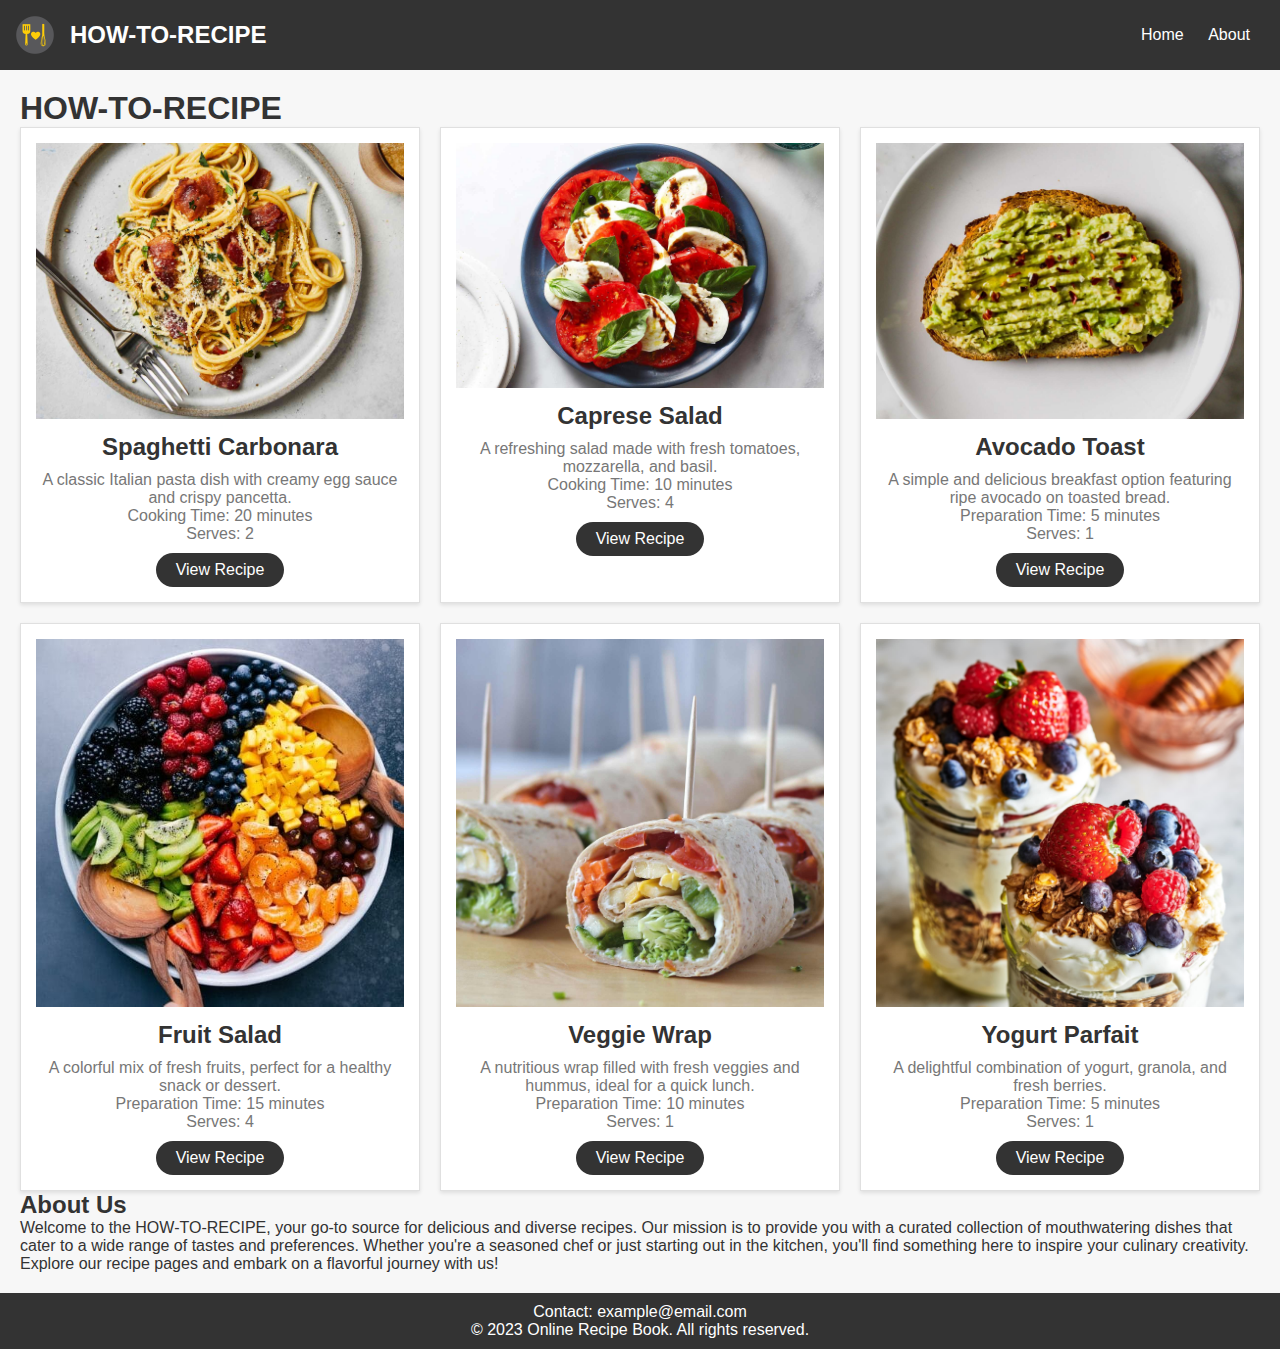
<file: index.html>
<!DOCTYPE html>
<html>
<head>
    <title>HOW-TO-RECIPE</title>
    <link rel="stylesheet" href="style.css" type="text/css">
</head>
<body>
    <header>
        <a href="#" class="logo">
            <img src="logo.png" alt="Online Recipe Book Logo">
            HOW-TO-RECIPE
        </a>
        <nav>
            <ul>
                <li><a href="#home">Home</a></li>
                <li><a href="#about">About</a></li>
            </ul>
        </nav>
    </header>

    <main>
        <section id="home">
            <h1>HOW-TO-RECIPE</h1>
            <div class="recipe-grid">
                <div class="recipe-card">
                    <img src="spaghetti-carbonara.jpeg" alt="Spaghetti Carbonara">
                    <h2>Spaghetti Carbonara</h2>
                    <p>A classic Italian pasta dish with creamy egg sauce and crispy pancetta.</p>
                    <p>Cooking Time: 20 minutes</p>
                    <p>Serves: 2</p>
                    <a href="recipe1.html">View Recipe</a>
                </div>
                <div class="recipe-card">
                    <img src="caprese-salad.jpeg" alt="Caprese Salad">
                    <h2>Caprese Salad</h2>
                    <p>A refreshing salad made with fresh tomatoes, mozzarella, and basil.</p>
                    <p>Cooking Time: 10 minutes</p>
                    <p>Serves: 4</p>
                    <a href="recipe2.html">View Recipe</a>
                </div>
                <div class="recipe-card">
                    <img src="avocado-toast.jpeg" alt="Avocado Toast">
                    <h2>Avocado Toast</h2>
                    <p>A simple and delicious breakfast option featuring ripe avocado on toasted bread.</p>
                    <p>Preparation Time: 5 minutes</p>
                    <p>Serves: 1</p>
                    <a href="recipe3.html">View Recipe</a>
                </div>
                <div class="recipe-card">
                    <img src="FRUIT-SALAD.jpeg" alt="Fruit Salad">
                    <h2>Fruit Salad</h2>
                    <p>A colorful mix of fresh fruits, perfect for a healthy snack or dessert.</p>
                    <p>Preparation Time: 15 minutes</p>
                    <p>Serves: 4</p>
                    <a href="recipe4.html">View Recipe</a>
                </div>
                <div class="recipe-card">
                    <img src="veggie-wrap.jpeg" alt="Veggie Wrap">
                    <h2>Veggie Wrap</h2>
                    <p>A nutritious wrap filled with fresh veggies and hummus, ideal for a quick lunch.</p>
                    <p>Preparation Time: 10 minutes</p>
                    <p>Serves: 1</p>
                    <a href="recipe5.html">View Recipe</a>
                </div>
                <div class="recipe-card">
                    <img src="Yogurt-Parfait.jpeg" alt="Yogurt Parfait">
                    <h2>Yogurt Parfait</h2>
                    <p>A delightful combination of yogurt, granola, and fresh berries.</p>
                    <p>Preparation Time: 5 minutes</p>
                    <p>Serves: 1</p>
                    <a href="recipe6.html">View Recipe</a>
                </div>
            </div>
        </section>

        <section id="about">
            <h2>About Us</h2>
            <p>Welcome to the HOW-TO-RECIPE, your go-to source for delicious and diverse recipes. Our mission is to provide you with a curated collection of mouthwatering dishes that cater to a wide range of tastes and preferences. Whether you're a seasoned chef or just starting out in the kitchen, you'll find something here to inspire your culinary creativity. Explore our recipe pages and embark on a flavorful journey with us!</p>

        </section>
    </main>

    <footer>
        <p>Contact: example@email.com</p>
        <p>&copy; 2023 Online Recipe Book. All rights reserved.</p>
    </footer>
</body>
</html>
</file>
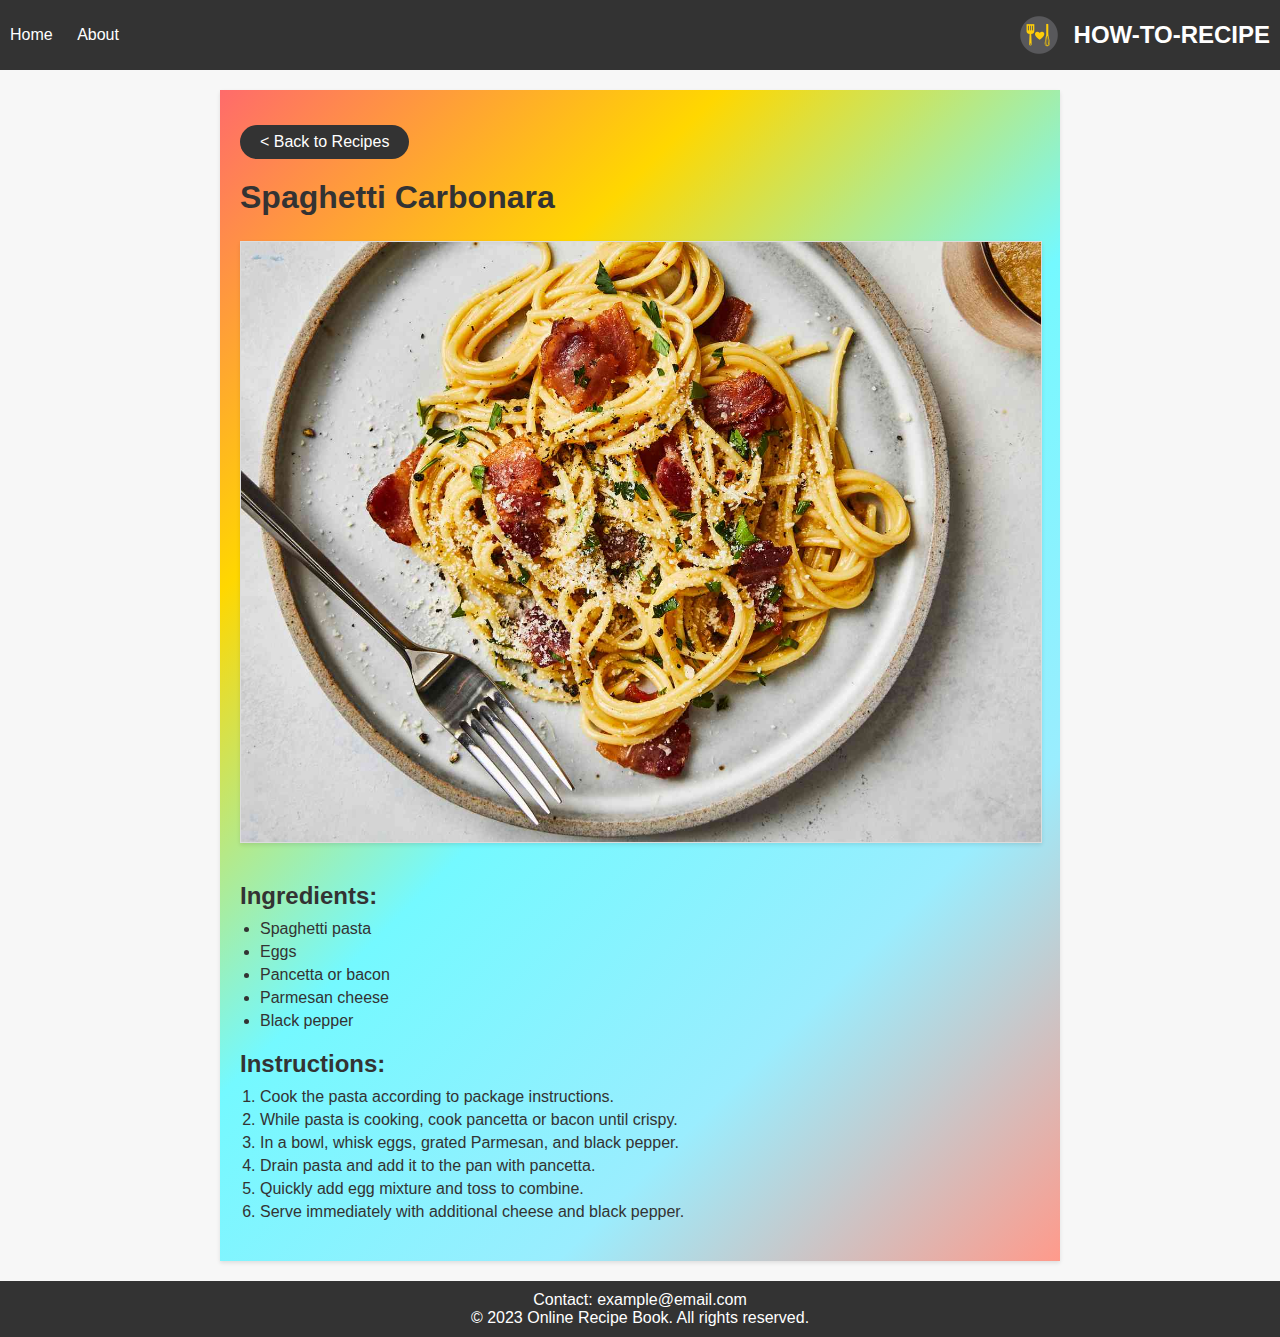
<file: recipe1.html>
<!DOCTYPE html>
<html>
<head>
    <title>Spaghetti Carbonara Recipe</title>
    <link rel="stylesheet" href="style.css" type="text/css">
</head>
<body>
    <header>
        <nav>
            <ul>
                <li><a href="../index.html#home">Home</a></li>
                <li><a href="../index.html#about">About</a></li>
            </ul>
        </nav>
        <a href="#" class="logo">
            <img src="logo.png" alt="Online Recipe Book Logo">
            HOW-TO-RECIPE
        </a>
    </header>
    
    <main>
        <section id="recipe">
            <a href="index.html" class="back-button">&lt; Back to Recipes</a>
            <h1>Spaghetti Carbonara</h1>
            <img src="spaghetti-carbonara.jpeg" alt="Spaghetti Carbonara">
            <h2>Ingredients:</h2>
            <ul>
                <li>Spaghetti pasta</li>
                <li>Eggs</li>
                <li>Pancetta or bacon</li>
                <li>Parmesan cheese</li>
                <li>Black pepper</li>
            </ul>
            <h2>Instructions:</h2>
            <ol>
                <li>Cook the pasta according to package instructions.</li>
                <li>While pasta is cooking, cook pancetta or bacon until crispy.</li>
                <li>In a bowl, whisk eggs, grated Parmesan, and black pepper.</li>
                <li>Drain pasta and add it to the pan with pancetta.</li>
                <li>Quickly add egg mixture and toss to combine.</li>
                <li>Serve immediately with additional cheese and black pepper.</li>
            </ol>
        </section>
    </main>

    <footer>
        <p>Contact: example@email.com</p>
        <p>&copy; 2023 Online Recipe Book. All rights reserved.</p>
    </footer>
</body>
</html>
</file>
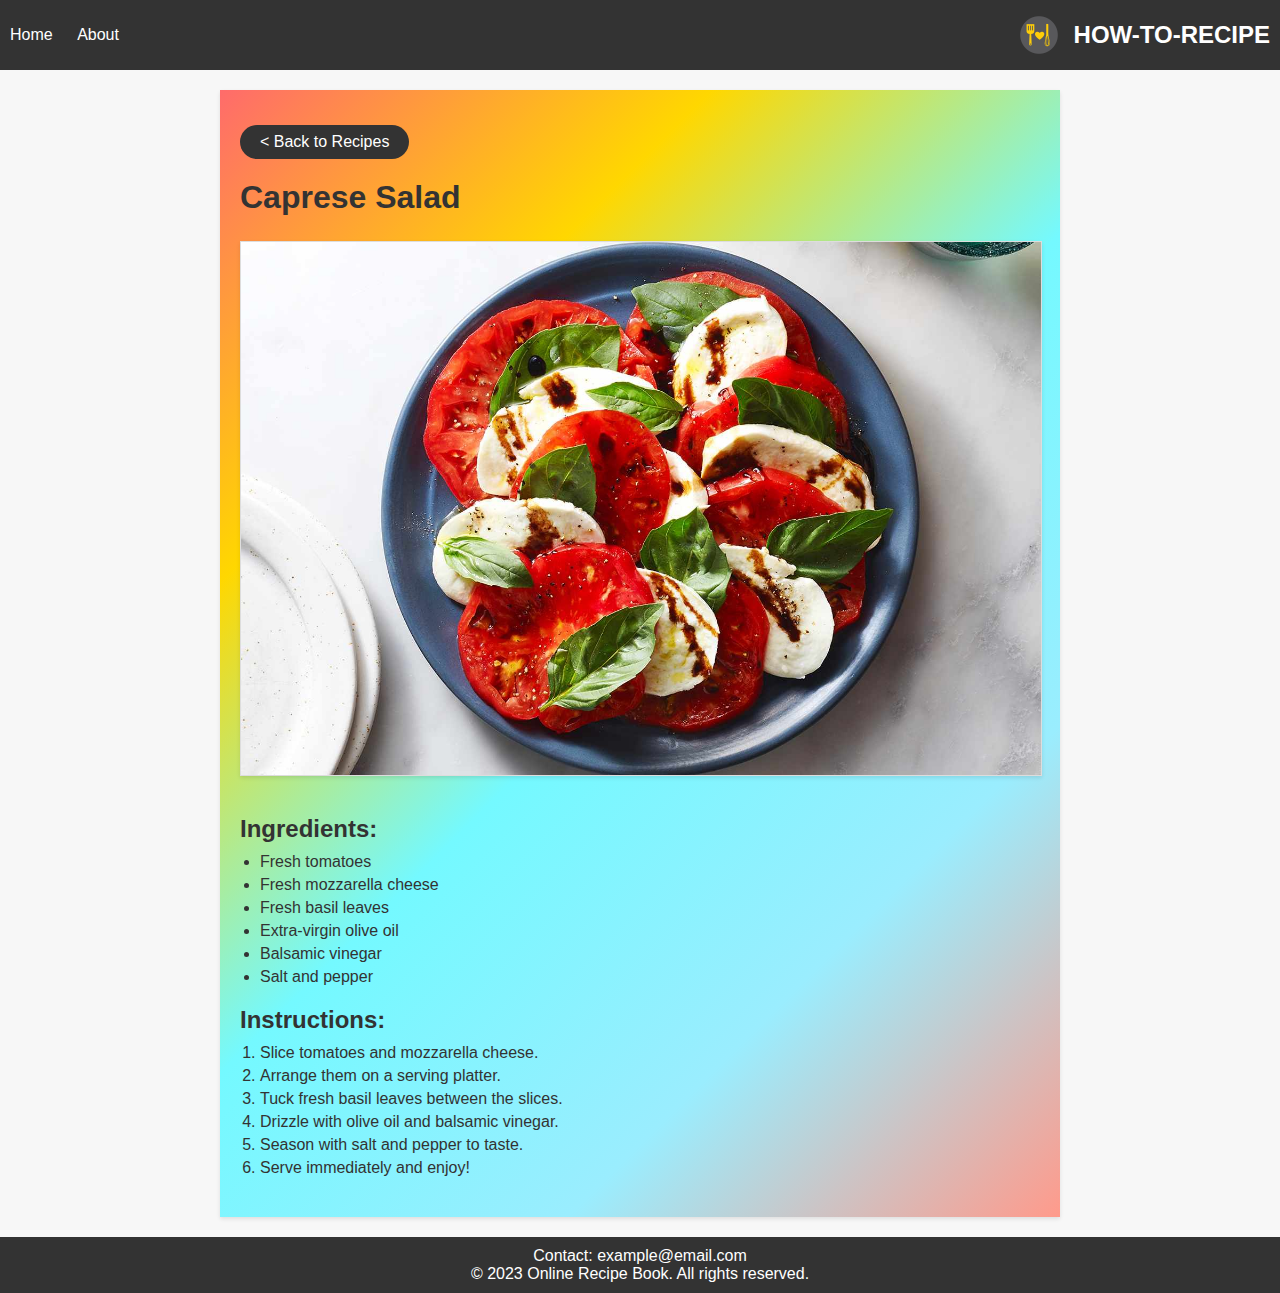
<file: recipe2.html>
<!DOCTYPE html>
<html>
<head>
    <title>Caprese Salad Recipe</title>
    <link rel="stylesheet" href="style.css" type="text/css">
</head>
<body>
    <header>
        <nav>
            <ul>
                <li><a href="../index.html#home">Home</a></li>
                <li><a href="../index.html#about">About</a></li>
            </ul>
        </nav>
        <a href="#" class="logo">
            <img src="logo.png" alt="Online Recipe Book Logo">
            HOW-TO-RECIPE
        </a>
    </header>
    
    <main>
        <section id="recipe">
            <a href="index.html" class="back-button">&lt; Back to Recipes</a>
            <h1>Caprese Salad</h1>
            <img src="caprese-salad.jpeg" alt="Caprese Salad">
            <h2>Ingredients:</h2>
            <ul>
                <li>Fresh tomatoes</li>
                <li>Fresh mozzarella cheese</li>
                <li>Fresh basil leaves</li>
                <li>Extra-virgin olive oil</li>
                <li>Balsamic vinegar</li>
                <li>Salt and pepper</li>
            </ul>
            <h2>Instructions:</h2>
            <ol>
                <li>Slice tomatoes and mozzarella cheese.</li>
                <li>Arrange them on a serving platter.</li>
                <li>Tuck fresh basil leaves between the slices.</li>
                <li>Drizzle with olive oil and balsamic vinegar.</li>
                <li>Season with salt and pepper to taste.</li>
                <li>Serve immediately and enjoy!</li>
            </ol>
        </section>
    </main>

    <footer>
        <p>Contact: example@email.com</p>
        <p>&copy; 2023 Online Recipe Book. All rights reserved.</p>
    </footer>
</body>
</html>
</file>
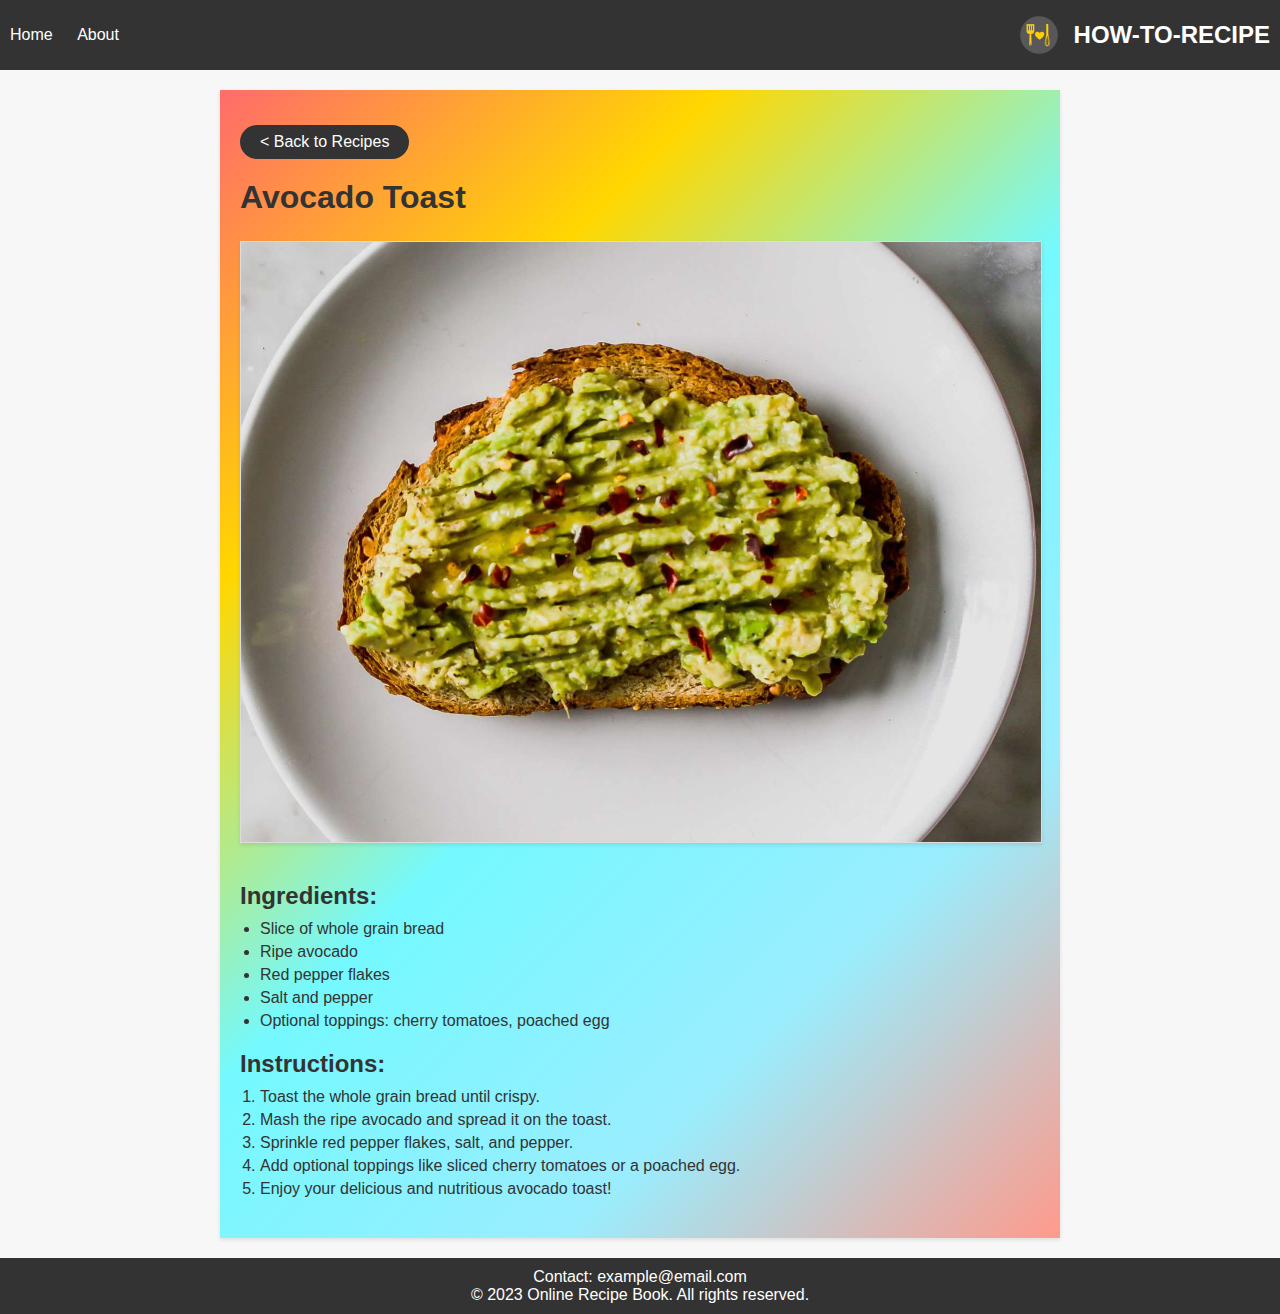
<file: recipe3.html>
<!DOCTYPE html>
<html>
<head>
    <title>Avocado Toast Recipe</title>
    <link rel="stylesheet" href="style.css" type="text/css">
</head>
<body>
    <header>
        <nav>
            <ul>
                <li><a href="../index.html#home">Home</a></li>
                <li><a href="../index.html#about">About</a></li>
            </ul>
        </nav>
        <a href="#" class="logo">
            <img src="logo.png" alt="Online Recipe Book Logo">
            HOW-TO-RECIPE
        </a>
    </header>
    
    <main>
        <section id="recipe">
            <a href="index.html" class="back-button">&lt; Back to Recipes</a>
            <h1>Avocado Toast</h1>
            <img src="avocado-toast.jpeg" alt="Avocado Toast">
            <h2>Ingredients:</h2>
            <ul>
                <li>Slice of whole grain bread</li>
                <li>Ripe avocado</li>
                <li>Red pepper flakes</li>
                <li>Salt and pepper</li>
                <li>Optional toppings: cherry tomatoes, poached egg</li>
            </ul>
            <h2>Instructions:</h2>
            <ol>
                <li>Toast the whole grain bread until crispy.</li>
                <li>Mash the ripe avocado and spread it on the toast.</li>
                <li>Sprinkle red pepper flakes, salt, and pepper.</li>
                <li>Add optional toppings like sliced cherry tomatoes or a poached egg.</li>
                <li>Enjoy your delicious and nutritious avocado toast!</li>
            </ol>
        </section>
    </main>

    <footer>
        <p>Contact: example@email.com</p>
        <p>&copy; 2023 Online Recipe Book. All rights reserved.</p>
    </footer>
</body>
</html>
</file>
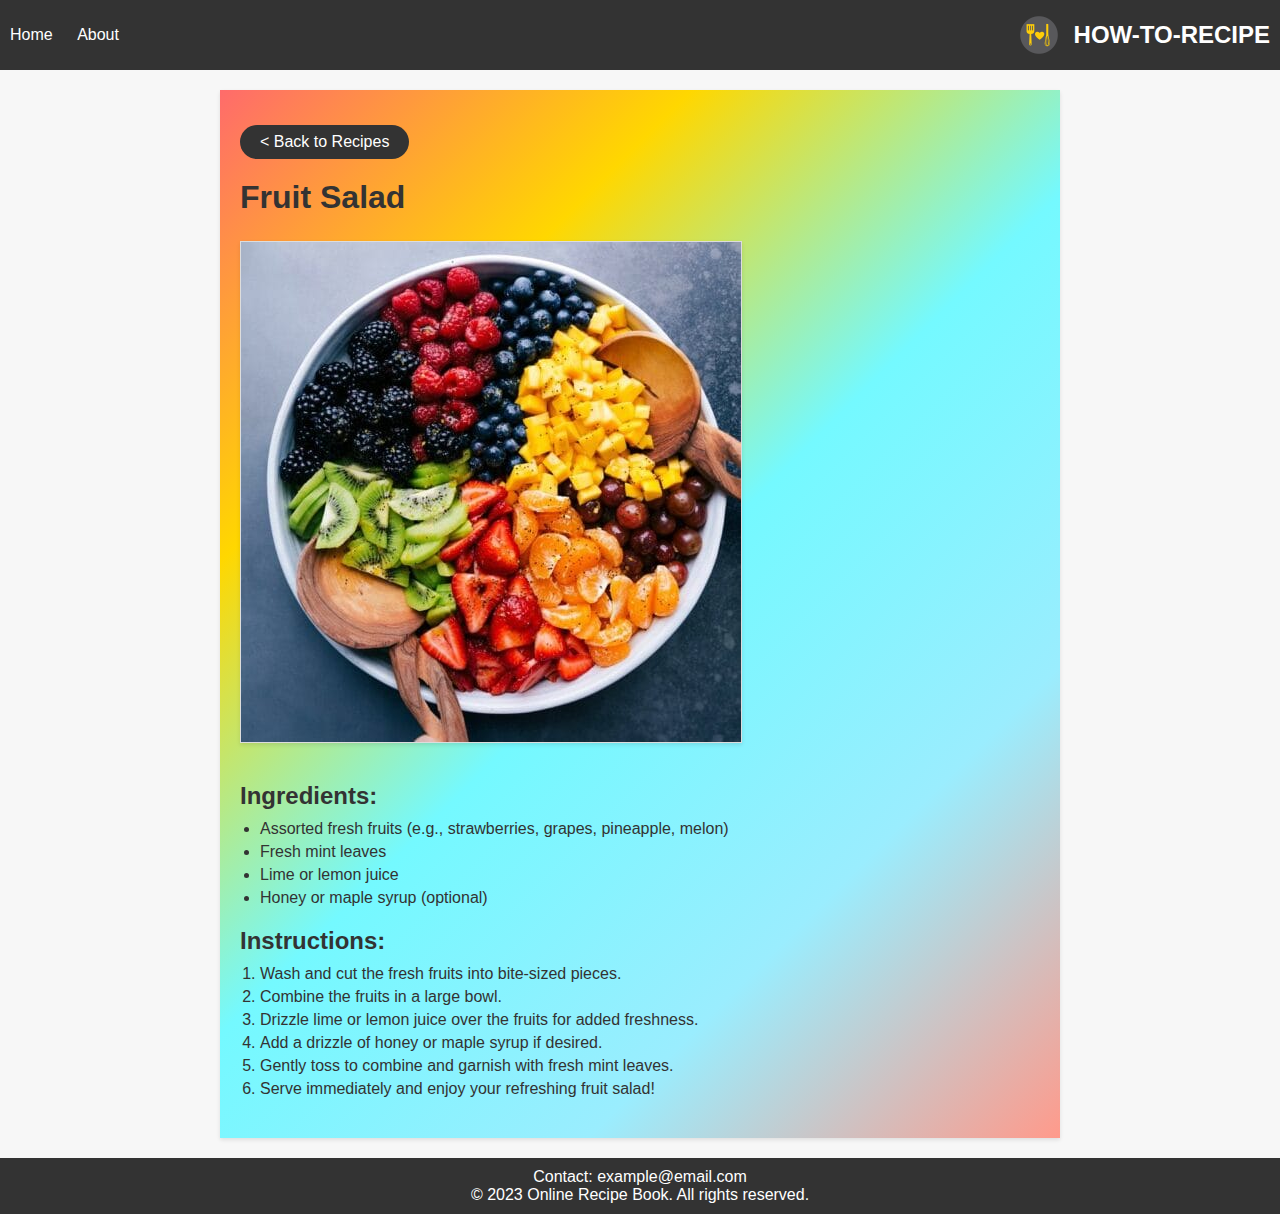
<file: recipe4.html>
<!DOCTYPE html>
<html>
<head>
    <title>Delicious Fruit Salad Recipe</title>
    <link rel="stylesheet" href="style.css" type="text/css">
</head>
<body>
    <header>
        <nav>
            <ul>
                <li><a href="../index.html#home">Home</a></li>
                <li><a href="../index.html#about">About</a></li>
            </ul>
        </nav>
        <a href="#" class="logo">
            <img src="logo.png" alt="Online Recipe Book Logo">
            HOW-TO-RECIPE
        </a>
    </header>
    
    <main>
        <section id="recipe">
            <a href="index.html" class="back-button">&lt; Back to Recipes</a>
            <h1>Fruit Salad</h1>
            <img src="FRUIT-SALAD.jpeg" alt="Fruit Salad">
            <h2>Ingredients:</h2>
            <ul>
                <li>Assorted fresh fruits (e.g., strawberries, grapes, pineapple, melon)</li>
                <li>Fresh mint leaves</li>
                <li>Lime or lemon juice</li>
                <li>Honey or maple syrup (optional)</li>
            </ul>
            <h2>Instructions:</h2>
            <ol>
                <li>Wash and cut the fresh fruits into bite-sized pieces.</li>
                <li>Combine the fruits in a large bowl.</li>
                <li>Drizzle lime or lemon juice over the fruits for added freshness.</li>
                <li>Add a drizzle of honey or maple syrup if desired.</li>
                <li>Gently toss to combine and garnish with fresh mint leaves.</li>
                <li>Serve immediately and enjoy your refreshing fruit salad!</li>
            </ol>
        </section>
    </main>

    <footer>
        <p>Contact: example@email.com</p>
        <p>&copy; 2023 Online Recipe Book. All rights reserved.</p>
    </footer>
</body>
</html>
</file>
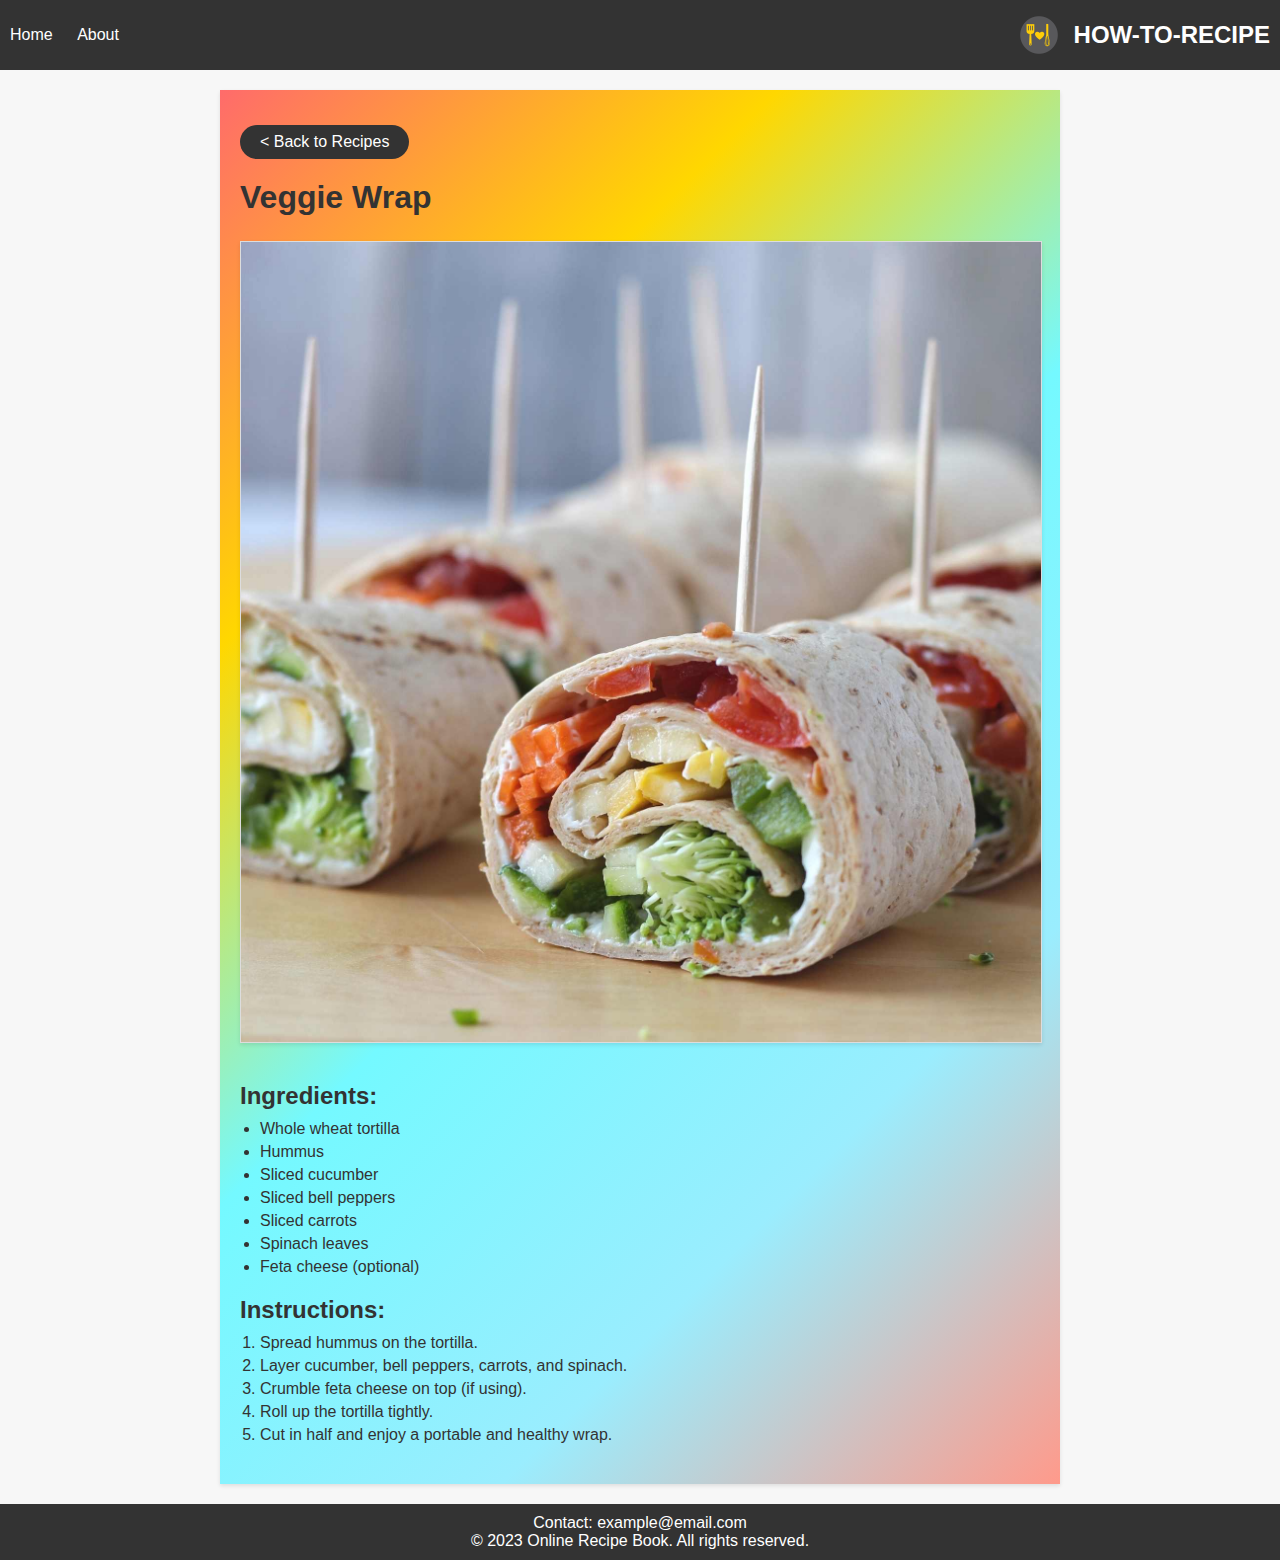
<file: recipe5.html>
<!DOCTYPE html>
<html>
<head>
    <title>Veggie Wrap Recipe</title>
    <link rel="stylesheet" href="style.css" type="text/css">
</head>
<body>
    <header>
        <nav>
            <ul>
                <li><a href="../index.html#home">Home</a></li>
                <li><a href="../index.html#about">About</a></li>
            </ul>
        </nav>
        <a href="#" class="logo">
            <img src="logo.png" alt="Online Recipe Book Logo">
            HOW-TO-RECIPE
        </a>
    </header>
    
    <main>
        <section id="recipe">
            <a href="index.html" class="back-button">&lt; Back to Recipes</a>
            <h1>Veggie Wrap</h1>
            <img src="veggie-wrap.jpeg" alt="Veggie Wrap">
            <h2>Ingredients:</h2>
            <ul>
                <li>Whole wheat tortilla</li>
                <li>Hummus</li>
                <li>Sliced cucumber</li>
                <li>Sliced bell peppers</li>
                <li>Sliced carrots</li>
                <li>Spinach leaves</li>
                <li>Feta cheese (optional)</li>
            </ul>
            <h2>Instructions:</h2>
            <ol>
                <li>Spread hummus on the tortilla.</li>
                <li>Layer cucumber, bell peppers, carrots, and spinach.</li>
                <li>Crumble feta cheese on top (if using).</li>
                <li>Roll up the tortilla tightly.</li>
                <li>Cut in half and enjoy a portable and healthy wrap.</li>
            </ol>
        </section>
    </main>

    <footer>
        <p>Contact: example@email.com</p>
        <p>&copy; 2023 Online Recipe Book. All rights reserved.</p>
    </footer>
</body>
</html>
</file>
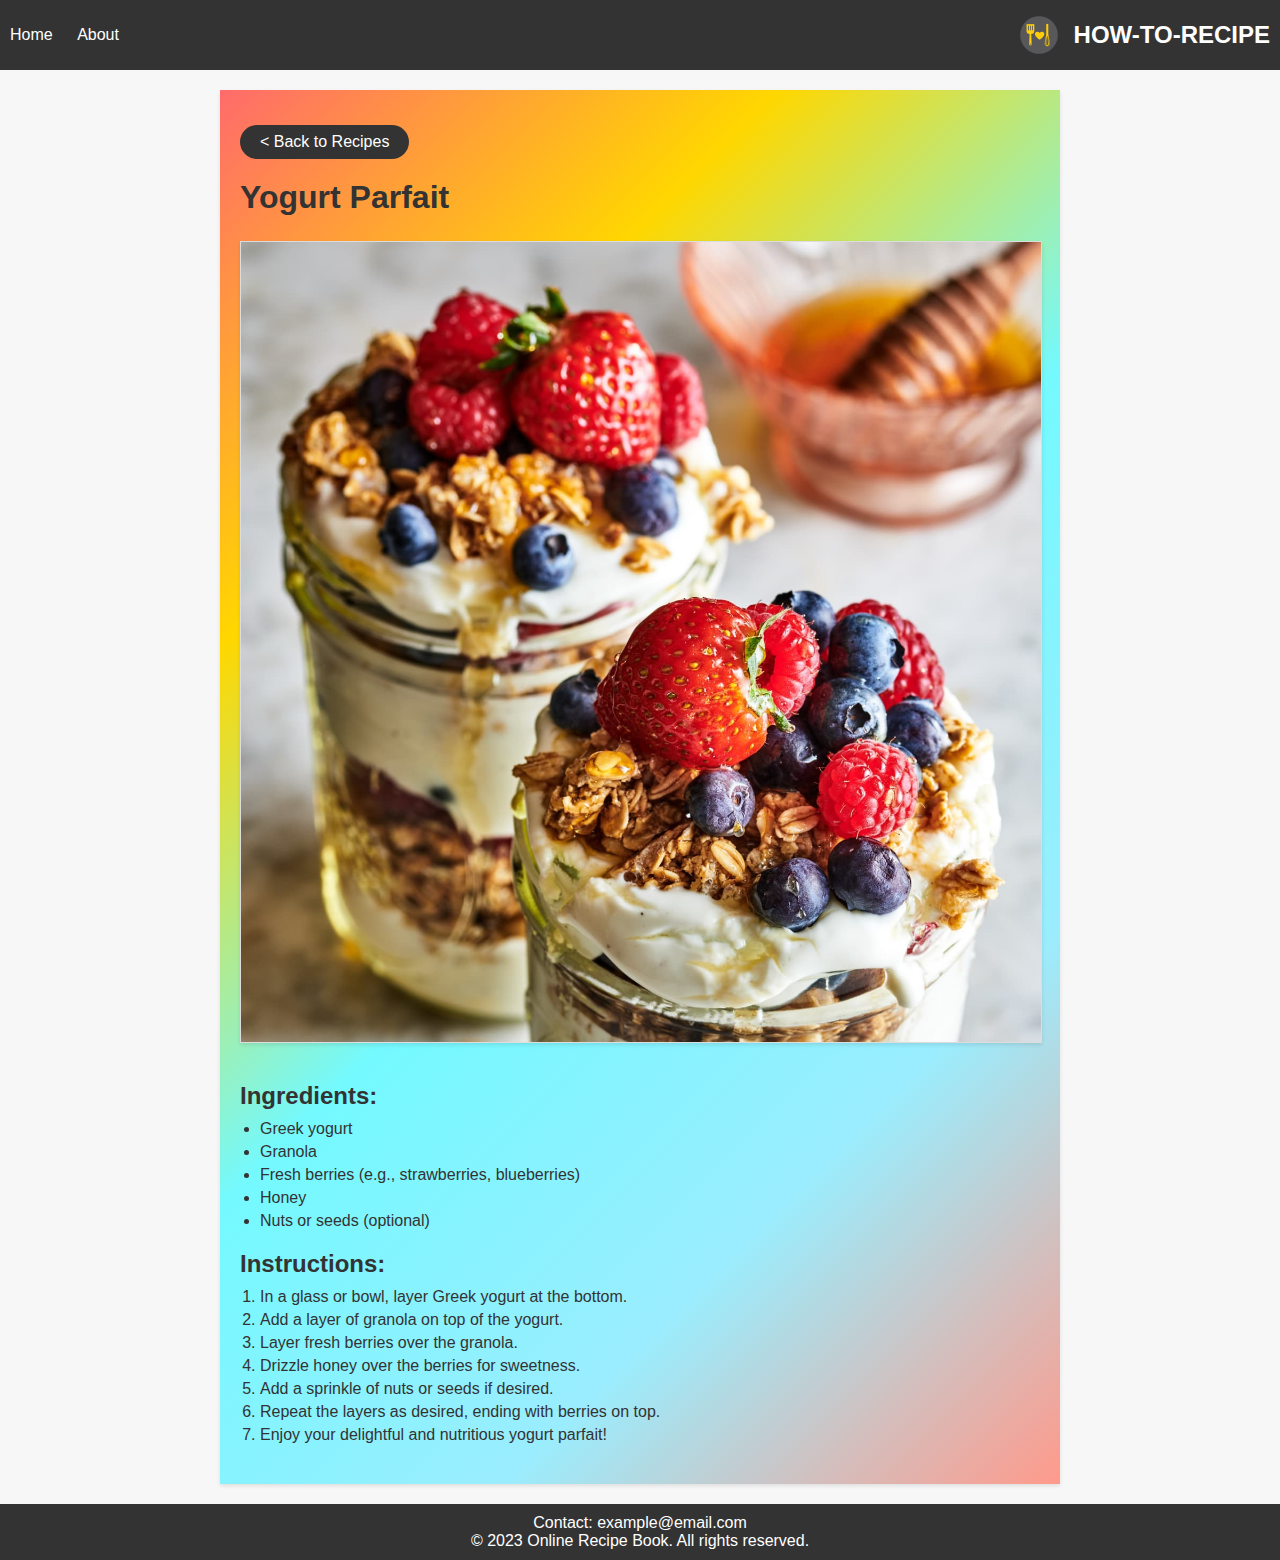
<file: recipe6.html>
<!DOCTYPE html>
<html>
<head>
    <title>Delicious Yogurt Parfait Recipe</title>
    <link rel="stylesheet" href="style.css" type="text/css">
</head>
<body>
    <header>
        <nav>
            <ul>
                <li><a href="../index.html#home">Home</a></li>
                <li><a href="../index.html#about">About</a></li>
            </ul>
        </nav>
        <a href="#" class="logo">
            <img src="logo.png" alt="Online Recipe Book Logo">
            HOW-TO-RECIPE
        </a>
    </header>
    
    <main>
        <section id="recipe">
            <a href="index.html" class="back-button">&lt; Back to Recipes</a>
            <h1>Yogurt Parfait</h1>
            <img src="Yogurt-Parfait.jpeg" alt="Yogurt Parfait">
            <h2>Ingredients:</h2>
            <ul>
                <li>Greek yogurt</li>
                <li>Granola</li>
                <li>Fresh berries (e.g., strawberries, blueberries)</li>
                <li>Honey</li>
                <li>Nuts or seeds (optional)</li>
            </ul>
            <h2>Instructions:</h2>
            <ol>
                <li>In a glass or bowl, layer Greek yogurt at the bottom.</li>
                <li>Add a layer of granola on top of the yogurt.</li>
                <li>Layer fresh berries over the granola.</li>
                <li>Drizzle honey over the berries for sweetness.</li>
                <li>Add a sprinkle of nuts or seeds if desired.</li>
                <li>Repeat the layers as desired, ending with berries on top.</li>
                <li>Enjoy your delightful and nutritious yogurt parfait!</li>
            </ol>
        </section>
    </main>

    <footer>
        <p>Contact: example@email.com</p>
        <p>&copy; 2023 Online Recipe Book. All rights reserved.</p>
    </footer>
</body>
</html>
</file>
<file: style.css>
body, h1, h2, h3, p, ul, ol {
    margin: 0;
    padding: 0;
}

body {
    font-family: "Helvetica Neue", Arial, sans-serif;
    background-color: #f7f7f7;
    color: #333;
}

header {
    background-color: #333;
    color: #fff;
    padding: 10px;
    display: flex;
    justify-content: space-between;
    align-items: center;
}

.logo {
    display: flex;
    align-items: center;
    font-size: 1.5rem;
    font-weight: bold;
    color: #fff;
    text-decoration: none;
}

.logo img {
    width: 50px; 
    height: auto;
    margin-right: 10px;
}

nav ul {
    list-style: none;
    margin: 0;
    padding: 0;
}

nav ul li {
    display: inline;
    margin-right: 20px;
}

nav ul li a {
    color: #fff;
    text-decoration: none;
    transition: color 0.3s;
}

nav ul li a:hover {
    color: #e0e0e0;
}


main {
    padding: 20px;
}

.recipe-grid {
    display: grid;
    grid-template-columns: repeat(3, 1fr);
    grid-gap: 20px;
}

.recipe-card {
    background-color: #fff;
    border: 1px solid #e0e0e0;
    padding: 15px;
    text-align: center;
    box-shadow: 0px 2px 4px rgba(0, 0, 0, 0.1);
    transition: transform 0.3s, box-shadow 0.3s;
}

.recipe-card:hover {
    transform: translateY(-5px);
    box-shadow: 0px 4px 8px rgba(0, 0, 0, 0.2);
}

.recipe-card img {
    max-width: 100%;
}

.recipe-card h2 {
    margin: 10px 0;
    font-size: 1.5rem;
    color: #333;
}

.recipe-card p {
    margin: 0;
    color: #777;
}

.recipe-card a {
    display: inline-block;
    margin-top: 10px;
    padding: 8px 20px;
    background-color: #333;
    color: #fff;
    text-decoration: none;
    border-radius: 25px;
    transition: background-color 0.3s;
}

.recipe-card a:hover {
    background-color: #555;
}


.back-button {
    display: inline-block;
    margin-bottom: 20px;
    color: #555;
    text-decoration: none;
    font-size: 1rem;
    transition: color 0.3s;
}

.back-button:hover {
    color: #777;
}



#recipe {
    max-width: 800px;
    margin: 0 auto;
    padding: 20px;
    background: linear-gradient(135deg, #FF6B6B, #FFD700, #74F9FF, #9AEDFE, #FF9A8B);
    color: #333; 
    box-shadow: 0px 2px 4px rgba(0, 0, 0, 0.1);
}


@media (max-width: 768px) {
    #recipe {
        padding: 15px;
    }
}

@media (max-width: 480px) {
    #recipe {
        padding: 10px;
    }
}

#recipe h1 {
    font-size: 2rem;
    margin-bottom: 10px;
}

#recipe img {
    max-width: 100%;
    height: auto;
    margin: 15px 0;
    border: 1px solid #ddd;
    box-shadow: 0px 2px 4px rgba(0, 0, 0, 0.1);
}

#recipe h2 {
    font-size: 1.5rem;
    margin: 20px 0 10px;
}

#recipe ul,
#recipe ol {
    margin-left: 20px;
    margin-bottom: 20px;
}

#recipe li {
    margin-bottom: 5px;
}

#recipe a {
    display: inline-block;
    margin-top: 15px;
    padding: 8px 20px;
    background-color: #333;
    color: #fff;
    text-decoration: none;
    border-radius: 25px;
    transition: background-color 0.3s;
}

#recipe a:hover {
    background-color: #555;
}
@media (max-width: 768px) {
    #recipe {
        padding: 15px;
    }
}

@media (max-width: 480px) {
    #recipe {
        padding: 10px;
    }
}



footer {
    background-color: #333;
    color: #fff;
    text-align: center;
    padding: 10px;
}


@media (max-width: 768px) {
    .recipe-grid {
        grid-template-columns: repeat(2, 1fr);
    }
}

@media (max-width: 480px) {
    .recipe-grid {
        grid-template-columns: 1fr;
    }
}
</file>
